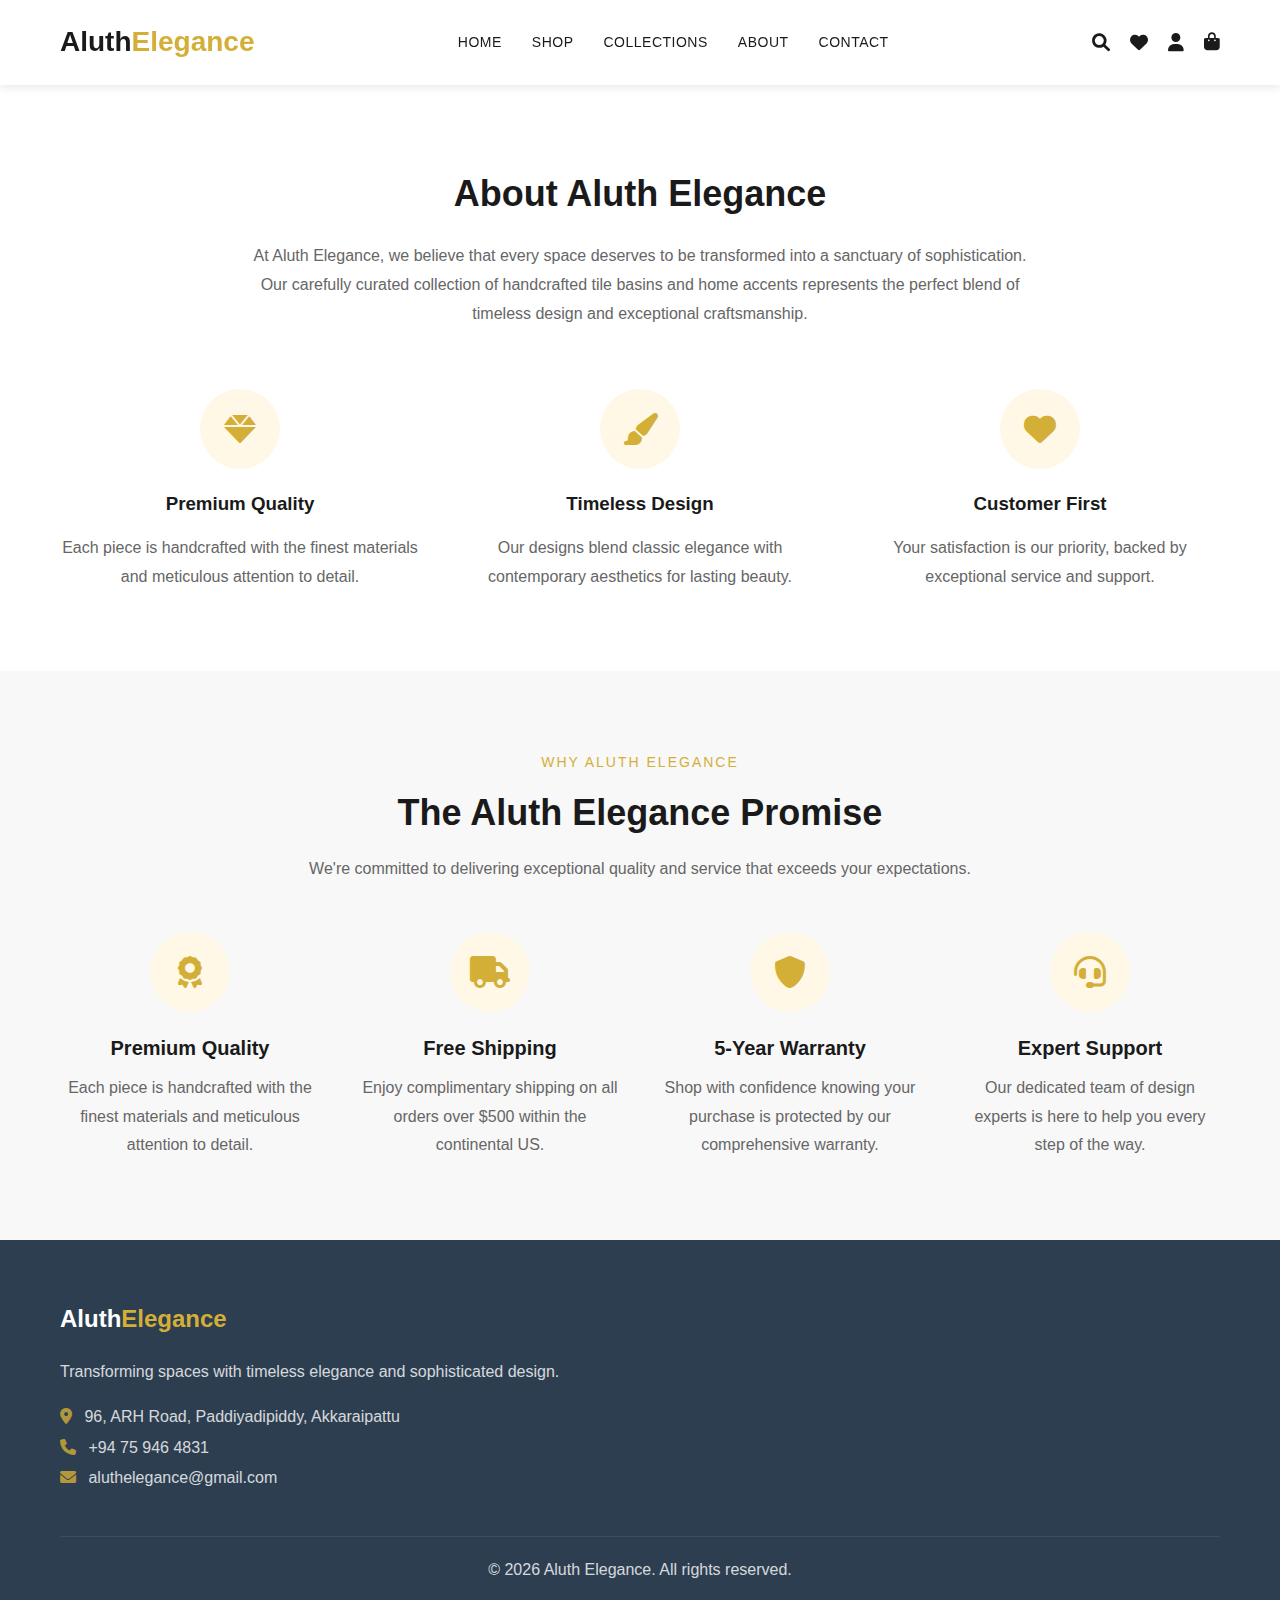
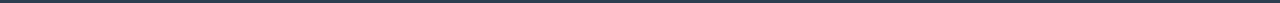
<file: site/about.html>
<!DOCTYPE html>
<html lang="en">
<head>
    <meta charset="UTF-8">
    <meta name="viewport" content="width=device-width, initial-scale=1.0">
    <title>About Us - Aluth Elegance</title>
    <link rel="stylesheet" href="css/style.css">
    <link rel="stylesheet" href="https://cdnjs.cloudflare.com/ajax/libs/font-awesome/6.0.0/css/all.min.css">
</head>
<body>
    <header class="header">
        <div class="container">
            <div class="logo">
                <h1>Aluth<span>Elegance</span></h1>
            </div>
            <nav class="nav">
                <a href="index.html">HOME</a>
                <a href="shop.html">SHOP</a>
                <a href="collections.html">COLLECTIONS</a>
                <a href="about.html">ABOUT</a>
                <a href="contact.html">CONTACT</a>
            </nav>
            <div class="header-icons">
                <i class="fas fa-search" onclick="toggleSearch()" title="Search Products"></i>
                <i class="fas fa-heart" onclick="showNotification('Wishlist feature - Click heart on products!', 'info')" title="Wishlist"></i>
                <i class="fas fa-user" onclick="window.location.href='admin/login.php'" title="Admin Login"></i>
                <div class="cart-icon" onclick="viewCart()" title="View Cart">
                    <i class="fas fa-shopping-bag"></i>
                    <span class="cart-count" style="display: none;">0</span>
                </div>
            </div>
        </div>
    </header>

    <section style="padding: 80px 0;">
        <div class="container">
            <h1 style="font-size: 36px; text-align: center; margin-bottom: 20px;">About Aluth Elegance</h1>
            <p style="text-align: center; max-width: 800px; margin: 0 auto 60px; color: #666; line-height: 1.8;">
                At Aluth Elegance, we believe that every space deserves to be transformed into a sanctuary of sophistication. 
                Our carefully curated collection of handcrafted tile basins and home accents represents the perfect blend of 
                timeless design and exceptional craftsmanship.
            </p>

            <div style="display: grid; grid-template-columns: repeat(auto-fit, minmax(300px, 1fr)); gap: 40px; margin-top: 60px;">
                <div style="text-align: center;">
                    <div style="width: 80px; height: 80px; background: #FFF8E7; border-radius: 50%; display: flex; align-items: center; justify-content: center; margin: 0 auto 20px;">
                        <i class="fas fa-gem" style="font-size: 32px; color: #D4AF37;"></i>
                    </div>
                    <h3 style="margin-bottom: 15px;">Premium Quality</h3>
                    <p style="color: #666; line-height: 1.8;">Each piece is handcrafted with the finest materials and meticulous attention to detail.</p>
                </div>
                <div style="text-align: center;">
                    <div style="width: 80px; height: 80px; background: #FFF8E7; border-radius: 50%; display: flex; align-items: center; justify-content: center; margin: 0 auto 20px;">
                        <i class="fas fa-paint-brush" style="font-size: 32px; color: #D4AF37;"></i>
                    </div>
                    <h3 style="margin-bottom: 15px;">Timeless Design</h3>
                    <p style="color: #666; line-height: 1.8;">Our designs blend classic elegance with contemporary aesthetics for lasting beauty.</p>
                </div>
                <div style="text-align: center;">
                    <div style="width: 80px; height: 80px; background: #FFF8E7; border-radius: 50%; display: flex; align-items: center; justify-content: center; margin: 0 auto 20px;">
                        <i class="fas fa-heart" style="font-size: 32px; color: #D4AF37;"></i>
                    </div>
                    <h3 style="margin-bottom: 15px;">Customer First</h3>
                    <p style="color: #666; line-height: 1.8;">Your satisfaction is our priority, backed by exceptional service and support.</p>
                </div>
            </div>
        </div>
    </section>

    <section class="promise">
        <div class="container">
            <p class="section-subtitle">WHY ALUTH ELEGANCE</p>
            <h2>The Aluth Elegance Promise</h2>
            <p class="section-description">We're committed to delivering exceptional quality and service that exceeds your expectations.</p>
            <div class="promise-grid">
                <div class="promise-card">
                    <div class="promise-icon"><i class="fas fa-award"></i></div>
                    <h3>Premium Quality</h3>
                    <p>Each piece is handcrafted with the finest materials and meticulous attention to detail.</p>
                </div>
                <div class="promise-card">
                    <div class="promise-icon"><i class="fas fa-truck"></i></div>
                    <h3>Free Shipping</h3>
                    <p>Enjoy complimentary shipping on all orders over $500 within the continental US.</p>
                </div>
                <div class="promise-card">
                    <div class="promise-icon"><i class="fas fa-shield-alt"></i></div>
                    <h3>5-Year Warranty</h3>
                    <p>Shop with confidence knowing your purchase is protected by our comprehensive warranty.</p>
                </div>
                <div class="promise-card">
                    <div class="promise-icon"><i class="fas fa-headset"></i></div>
                    <h3>Expert Support</h3>
                    <p>Our dedicated team of design experts is here to help you every step of the way.</p>
                </div>
            </div>
        </div>
    </section>

    <footer class="footer">
        <div class="container">
            <div class="footer-grid">
                <div class="footer-col">
                    <h3>Aluth<span>Elegance</span></h3>
                    <p>Transforming spaces with timeless elegance and sophisticated design.</p>
                    <div style="margin-top: 15px;">
                        <p style="margin: 5px 0;"><i class="fas fa-map-marker-alt" style="color: #D4AF37; margin-right: 8px;"></i> 96, ARH Road, Paddiyadipiddy, Akkaraipattu</p>
                        <p style="margin: 5px 0;"><i class="fas fa-phone" style="color: #D4AF37; margin-right: 8px;"></i> <a href="tel:+94759464831" style="color: inherit; text-decoration: none;">+94 75 946 4831</a></p>
                        <p style="margin: 5px 0;"><i class="fas fa-envelope" style="color: #D4AF37; margin-right: 8px;"></i> <a href="mailto:aluthelegance@gmail.com" style="color: inherit; text-decoration: none;">aluthelegance@gmail.com</a></p>
                    </div>
                </div>
            </div>
            <div class="footer-bottom">
                <p>&copy; 2026 Aluth Elegance. All rights reserved.</p>
            </div>
        </div>
    </footer>

    <script src="js/main.js"></script>
</body>
</html>
</file>
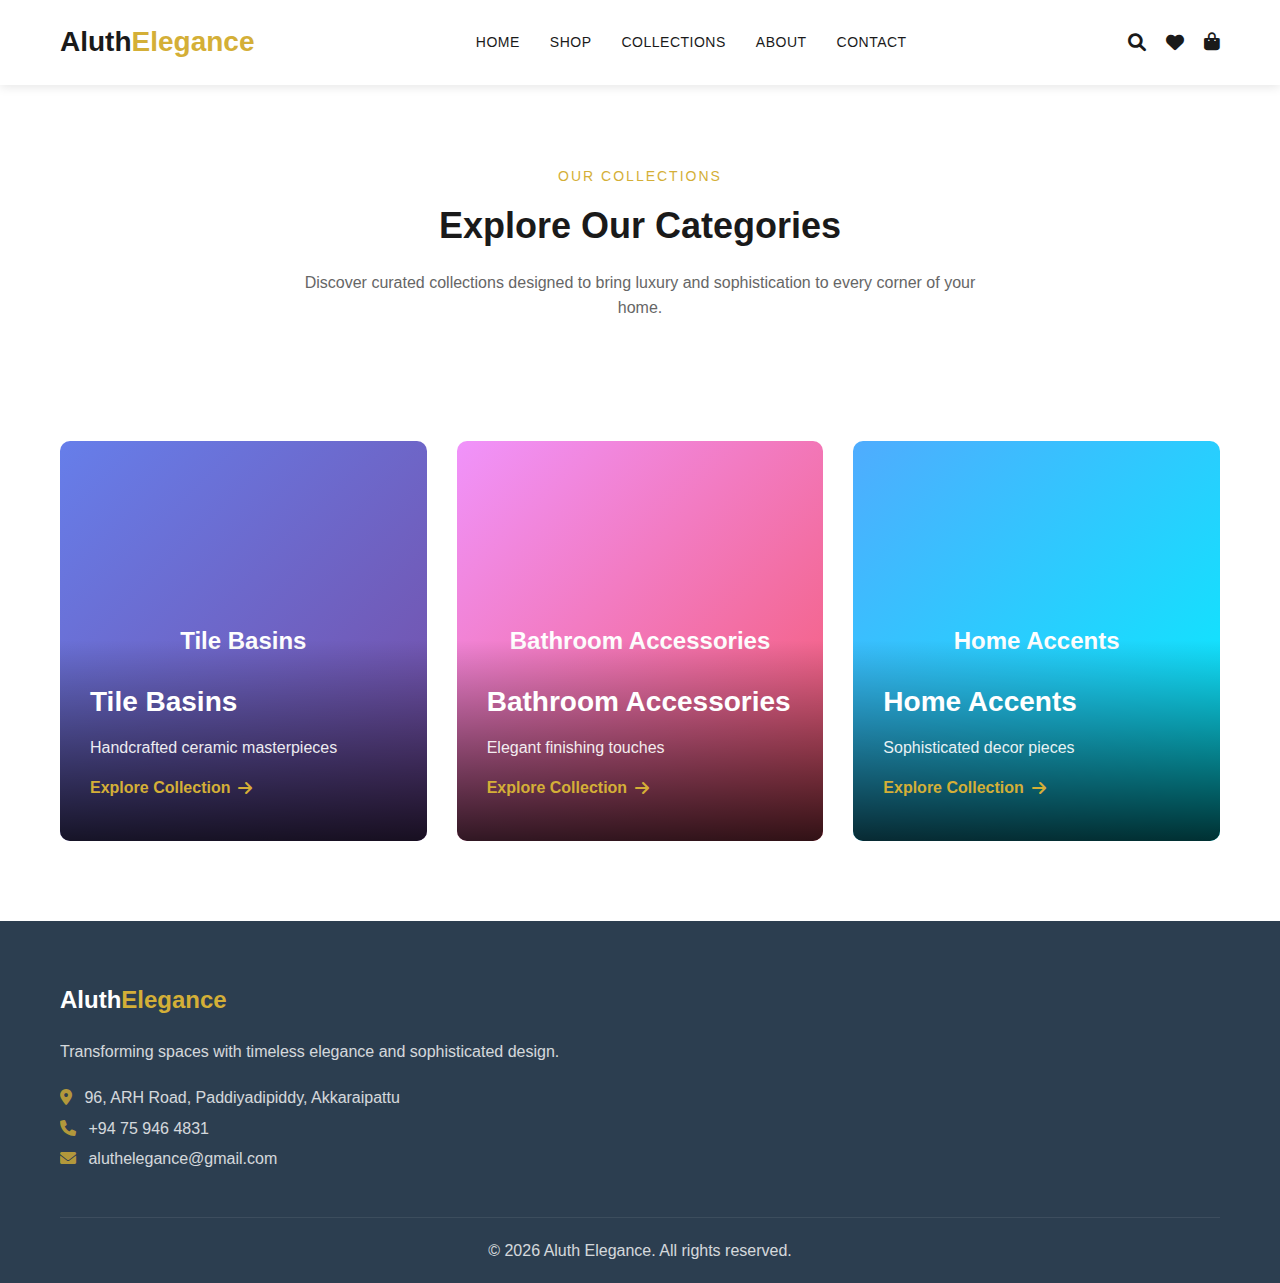
<file: site/collections.html>
<!DOCTYPE html>
<html lang="en">
<head>
    <meta charset="UTF-8">
    <meta name="viewport" content="width=device-width, initial-scale=1.0">
    <title>Collections - Aluth Elegance</title>
    <link rel="stylesheet" href="css/style.css">
    <link rel="stylesheet" href="css/mobile-fixes.css">
    <link rel="stylesheet" href="https://cdnjs.cloudflare.com/ajax/libs/font-awesome/6.0.0/css/all.min.css">
    <meta name="viewport" content="width=device-width, initial-scale=1.0, maximum-scale=5.0, user-scalable=yes">
</head>
<body>
    <header class="header">
        <div class="container">
            <div class="logo">
                <h1>Aluth<span>Elegance</span></h1>
            </div>
            <nav class="nav">
                <a href="index.html">HOME</a>
                <a href="shop.html">SHOP</a>
                <a href="collections.html">COLLECTIONS</a>
                <a href="about.html">ABOUT</a>
                <a href="contact.html">CONTACT</a>
            </nav>
            <div class="header-icons">
                <i class="fas fa-search" onclick="toggleSearch()" title="Search Products"></i>
                <i class="fas fa-heart" onclick="showNotification('Wishlist feature - Click heart on products!', 'info')" title="Wishlist"></i>
                <div class="cart-icon" onclick="viewCart()" title="View Cart">
                    <i class="fas fa-shopping-bag"></i>
                    <span class="cart-count" style="display: none;">0</span>
                </div>
            </div>
        </div>
    </header>

    <section class="collections-preview" style="padding-top: 80px;">
        <div class="container">
            <p class="section-subtitle">OUR COLLECTIONS</p>
            <h2>Explore Our Categories</h2>
            <p class="section-description">Discover curated collections designed to bring luxury and sophistication to every corner of your home.</p>
        </div>
    </section>

    <section class="categories" style="padding-top: 40px;">
        <div class="container">
            <div class="category-card">
                <div style="width: 100%; height: 100%; background: linear-gradient(135deg, #667eea 0%, #764ba2 100%); display: flex; align-items: center; justify-content: center; color: white; font-size: 24px; font-weight: bold;">
                    Tile Basins
                </div>
                <div class="category-overlay">
                    <h3>Tile Basins</h3>
                    <p>Handcrafted ceramic masterpieces</p>
                    <a href="shop.html" class="category-link">Explore Collection <i class="fas fa-arrow-right"></i></a>
                </div>
            </div>
            <div class="category-card">
                <div style="width: 100%; height: 100%; background: linear-gradient(135deg, #f093fb 0%, #f5576c 100%); display: flex; align-items: center; justify-content: center; color: white; font-size: 24px; font-weight: bold;">
                    Bathroom Accessories
                </div>
                <div class="category-overlay">
                    <h3>Bathroom Accessories</h3>
                    <p>Elegant finishing touches</p>
                    <a href="shop.html" class="category-link">Explore Collection <i class="fas fa-arrow-right"></i></a>
                </div>
            </div>
            <div class="category-card">
                <div style="width: 100%; height: 100%; background: linear-gradient(135deg, #4facfe 0%, #00f2fe 100%); display: flex; align-items: center; justify-content: center; color: white; font-size: 24px; font-weight: bold;">
                    Home Accents
                </div>
                <div class="category-overlay">
                    <h3>Home Accents</h3>
                    <p>Sophisticated decor pieces</p>
                    <a href="shop.html" class="category-link">Explore Collection <i class="fas fa-arrow-right"></i></a>
                </div>
            </div>
        </div>
    </section>

    <footer class="footer">
        <div class="container">
            <div class="footer-grid">
                <div class="footer-col">
                    <h3>Aluth<span>Elegance</span></h3>
                    <p>Transforming spaces with timeless elegance and sophisticated design.</p>
                    <div style="margin-top: 15px;">
                        <p style="margin: 5px 0;"><i class="fas fa-map-marker-alt" style="color: #D4AF37; margin-right: 8px;"></i> 96, ARH Road, Paddiyadipiddy, Akkaraipattu</p>
                        <p style="margin: 5px 0;"><i class="fas fa-phone" style="color: #D4AF37; margin-right: 8px;"></i> <a href="tel:+94759464831" style="color: inherit; text-decoration: none;">+94 75 946 4831</a></p>
                        <p style="margin: 5px 0;"><i class="fas fa-envelope" style="color: #D4AF37; margin-right: 8px;"></i> <a href="mailto:aluthelegance@gmail.com" style="color: inherit; text-decoration: none;">aluthelegance@gmail.com</a></p>
                    </div>
                </div>
            </div>
            <div class="footer-bottom">
                <p>&copy; 2026 Aluth Elegance. All rights reserved.</p>
            </div>
        </div>
    </footer>

    <script src="js/main.js"></script>
</body>
</html>
</file>
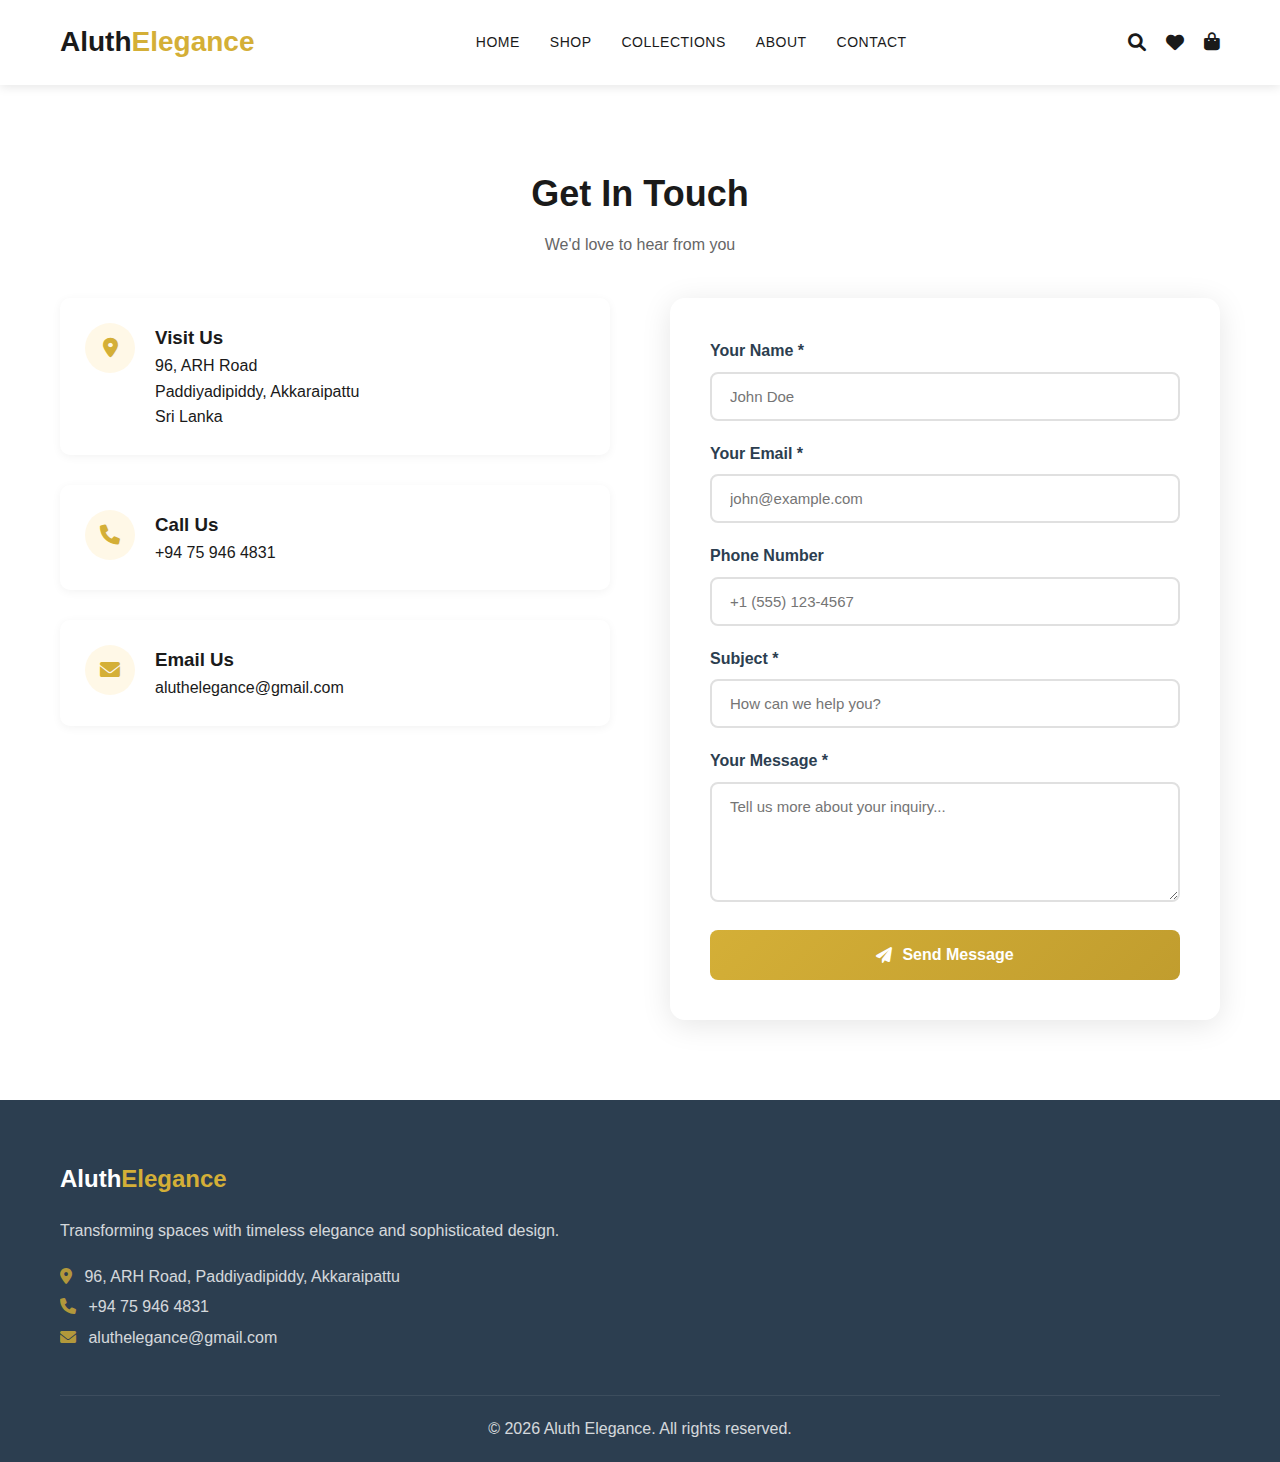
<file: site/contact.html>
<!DOCTYPE html>
<html lang="en">
<head>
    <meta charset="UTF-8">
    <meta name="viewport" content="width=device-width, initial-scale=1.0">
    <title>Contact - Aluth Elegance</title>
    <link rel="stylesheet" href="css/style.css">
    <link rel="stylesheet" href="css/mobile-fixes.css">
    <link rel="stylesheet" href="https://cdnjs.cloudflare.com/ajax/libs/font-awesome/6.0.0/css/all.min.css">
    <meta name="viewport" content="width=device-width, initial-scale=1.0, maximum-scale=5.0, user-scalable=yes">
    <style>
        .contact-section {
            padding: 80px 0;
        }
        .contact-grid {
            display: grid;
            grid-template-columns: 1fr 1fr;
            gap: 60px;
            margin-top: 40px;
        }
        .contact-info {
            display: flex;
            flex-direction: column;
            gap: 30px;
        }
        .contact-item {
            display: flex;
            gap: 20px;
            padding: 25px;
            background: #fff;
            border-radius: 10px;
            box-shadow: 0 2px 10px rgba(0,0,0,0.05);
            transition: all 0.3s;
        }
        .contact-item:hover {
            transform: translateY(-5px);
            box-shadow: 0 5px 20px rgba(0,0,0,0.1);
        }
        .contact-icon {
            width: 50px;
            height: 50px;
            background: #FFF8E7;
            border-radius: 50%;
            display: flex;
            align-items: center;
            justify-content: center;
            flex-shrink: 0;
        }
        .contact-icon i {
            color: var(--primary-color);
            font-size: 20px;
        }
        .contact-form {
            background: #fff;
            padding: 40px;
            border-radius: 15px;
            box-shadow: 0 5px 30px rgba(0,0,0,0.1);
        }
        .form-group {
            margin-bottom: 20px;
        }
        .form-group label {
            display: block;
            margin-bottom: 8px;
            font-weight: 600;
            color: #2C3E50;
        }
        .form-group input,
        .form-group textarea {
            width: 100%;
            padding: 14px 18px;
            border: 2px solid #e0e0e0;
            border-radius: 8px;
            font-size: 15px;
            transition: all 0.3s;
            font-family: inherit;
        }
        .form-group input:focus,
        .form-group textarea:focus {
            outline: none;
            border-color: #D4AF37;
            box-shadow: 0 0 0 3px rgba(212, 175, 55, 0.1);
        }
        .form-group textarea {
            resize: vertical;
            min-height: 120px;
        }
        .form-group input.error,
        .form-group textarea.error {
            border-color: #e74c3c;
        }
        .error-message {
            color: #e74c3c;
            font-size: 13px;
            margin-top: 5px;
            display: none;
        }
        .btn-submit {
            width: 100%;
            padding: 16px;
            background: linear-gradient(135deg, #D4AF37 0%, #c19d2e 100%);
            color: white;
            border: none;
            border-radius: 8px;
            font-size: 16px;
            font-weight: 600;
            cursor: pointer;
            transition: all 0.3s;
            display: flex;
            align-items: center;
            justify-content: center;
            gap: 10px;
        }
        .btn-submit:hover {
            transform: translateY(-2px);
            box-shadow: 0 5px 20px rgba(212, 175, 55, 0.4);
        }
        .btn-submit:active {
            transform: translateY(0);
        }
        .btn-submit:disabled {
            opacity: 0.6;
            cursor: not-allowed;
        }
        .success-message {
            background: #27ae60;
            color: white;
            padding: 15px;
            border-radius: 8px;
            margin-bottom: 20px;
            display: none;
        }
        @media (max-width: 768px) {
            .contact-section {
                padding: 50px 0;
            }
            .contact-grid {
                grid-template-columns: 1fr;
                gap: 30px;
            }
            .contact-form {
                padding: 25px;
            }
            .contact-item {
                padding: 20px;
            }
        }
    </style>
</head>
<body>
    <header class="header">
        <div class="container">
            <div class="logo">
                <h1>Aluth<span>Elegance</span></h1>
            </div>
            <nav class="nav">
                <a href="index.html">HOME</a>
                <a href="shop.html">SHOP</a>
                <a href="collections.html">COLLECTIONS</a>
                <a href="about.html">ABOUT</a>
                <a href="contact.html">CONTACT</a>
            </nav>
            <div class="header-icons">
                <i class="fas fa-search" onclick="toggleSearch()" title="Search Products"></i>
                <i class="fas fa-heart" onclick="showNotification('Wishlist feature - Click heart on products!', 'info')" title="Wishlist"></i>
                <div class="cart-icon" onclick="viewCart()" title="View Cart">
                    <i class="fas fa-shopping-bag"></i>
                    <span class="cart-count" style="display: none;">0</span>
                </div>
            </div>
        </div>
    </header>

    <section class="contact-section">
        <div class="container">
            <h1 style="font-size: 36px; text-align: center;">Get In Touch</h1>
            <p style="text-align: center; color: #666; margin-top: 10px;">We'd love to hear from you</p>
            
            <div class="contact-grid">
                <div class="contact-info">
                    <div class="contact-item">
                        <div class="contact-icon"><i class="fas fa-map-marker-alt"></i></div>
                        <div>
                            <h3>Visit Us</h3>
                            <p>96, ARH Road<br>Paddiyadipiddy, Akkaraipattu<br>Sri Lanka</p>
                        </div>
                    </div>
                    <div class="contact-item">
                        <div class="contact-icon"><i class="fas fa-phone"></i></div>
                        <div>
                            <h3>Call Us</h3>
                            <p><a href="tel:+94759464831" style="color: inherit; text-decoration: none;">+94 75 946 4831</a></p>
                        </div>
                    </div>
                    <div class="contact-item">
                        <div class="contact-icon"><i class="fas fa-envelope"></i></div>
                        <div>
                            <h3>Email Us</h3>
                            <p><a href="mailto:aluthelegance@gmail.com" style="color: inherit; text-decoration: none;">aluthelegance@gmail.com</a></p>
                        </div>
                    </div>
                </div>
                
                <div class="contact-form">
                    <div class="success-message" id="successMessage">
                        <i class="fas fa-check-circle"></i> Thank you! Your message has been sent successfully.
                    </div>
                    <form id="contactForm" onsubmit="handleSubmit(event)">
                        <div class="form-group">
                            <label for="name">Your Name *</label>
                            <input type="text" id="name" name="name" placeholder="John Doe" required>
                            <span class="error-message" id="nameError">Please enter your name</span>
                        </div>
                        <div class="form-group">
                            <label for="email">Your Email *</label>
                            <input type="email" id="email" name="email" placeholder="john@example.com" required>
                            <span class="error-message" id="emailError">Please enter a valid email</span>
                        </div>
                        <div class="form-group">
                            <label for="phone">Phone Number</label>
                            <input type="tel" id="phone" name="phone" placeholder="+1 (555) 123-4567">
                        </div>
                        <div class="form-group">
                            <label for="subject">Subject *</label>
                            <input type="text" id="subject" name="subject" placeholder="How can we help you?" required>
                            <span class="error-message" id="subjectError">Please enter a subject</span>
                        </div>
                        <div class="form-group">
                            <label for="message">Your Message *</label>
                            <textarea id="message" name="message" rows="5" placeholder="Tell us more about your inquiry..." required></textarea>
                            <span class="error-message" id="messageError">Please enter your message</span>
                        </div>
                        <button type="submit" class="btn-submit" id="submitBtn">
                            <i class="fas fa-paper-plane"></i>
                            <span>Send Message</span>
                        </button>
                    </form>
                </div>
            </div>
        </div>
    </section>

    <footer class="footer">
        <div class="container">
            <div class="footer-grid">
                <div class="footer-col">
                    <h3>Aluth<span>Elegance</span></h3>
                    <p>Transforming spaces with timeless elegance and sophisticated design.</p>
                    <div style="margin-top: 15px;">
                        <p style="margin: 5px 0;"><i class="fas fa-map-marker-alt" style="color: #D4AF37; margin-right: 8px;"></i> 96, ARH Road, Paddiyadipiddy, Akkaraipattu</p>
                        <p style="margin: 5px 0;"><i class="fas fa-phone" style="color: #D4AF37; margin-right: 8px;"></i> <a href="tel:+94759464831" style="color: inherit; text-decoration: none;">+94 75 946 4831</a></p>
                        <p style="margin: 5px 0;"><i class="fas fa-envelope" style="color: #D4AF37; margin-right: 8px;"></i> <a href="mailto:aluthelegance@gmail.com" style="color: inherit; text-decoration: none;">aluthelegance@gmail.com</a></p>
                    </div>
                </div>
            </div>
            <div class="footer-bottom">
                <p>&copy; 2026 Aluth Elegance. All rights reserved.</p>
            </div>
        </div>
    </footer>

    <script src="js/main.js"></script>
    <script>
        function handleSubmit(event) {
            event.preventDefault();
            
            // Get form elements
            const form = document.getElementById('contactForm');
            const submitBtn = document.getElementById('submitBtn');
            const successMessage = document.getElementById('successMessage');
            
            // Get form values
            const name = document.getElementById('name').value.trim();
            const email = document.getElementById('email').value.trim();
            const phone = document.getElementById('phone').value.trim();
            const subject = document.getElementById('subject').value.trim();
            const message = document.getElementById('message').value.trim();
            
            // Validate
            let isValid = true;
            
            if (name === '') {
                showError('name', 'nameError');
                isValid = false;
            } else {
                hideError('name', 'nameError');
            }
            
            if (email === '' || !isValidEmail(email)) {
                showError('email', 'emailError');
                isValid = false;
            } else {
                hideError('email', 'emailError');
            }
            
            if (subject === '') {
                showError('subject', 'subjectError');
                isValid = false;
            } else {
                hideError('subject', 'subjectError');
            }
            
            if (message === '') {
                showError('message', 'messageError');
                isValid = false;
            } else {
                hideError('message', 'messageError');
            }
            
            if (!isValid) {
                return false;
            }
            
            // Disable button and show loading
            submitBtn.disabled = true;
            submitBtn.innerHTML = '<i class="fas fa-spinner fa-spin"></i> <span>Sending...</span>';
            
            // Simulate sending (replace with actual API call)
            setTimeout(() => {
                // Show success message
                successMessage.style.display = 'block';
                
                // Reset form
                form.reset();
                
                // Reset button
                submitBtn.disabled = false;
                submitBtn.innerHTML = '<i class="fas fa-paper-plane"></i> <span>Send Message</span>';
                
                // Hide success message after 5 seconds
                setTimeout(() => {
                    successMessage.style.display = 'none';
                }, 5000);
                
                // Show notification
                showNotification('✓ Message sent successfully!', 'success');
                
                // Log form data (in production, send to server)
                console.log('Form submitted:', { name, email, phone, subject, message });
            }, 1500);
            
            return false;
        }
        
        function showError(fieldId, errorId) {
            document.getElementById(fieldId).classList.add('error');
            document.getElementById(errorId).style.display = 'block';
        }
        
        function hideError(fieldId, errorId) {
            document.getElementById(fieldId).classList.remove('error');
            document.getElementById(errorId).style.display = 'none';
        }
        
        function isValidEmail(email) {
            const re = /^[^\s@]+@[^\s@]+\.[^\s@]+$/;
            return re.test(email);
        }
        
        // Real-time validation
        document.getElementById('name').addEventListener('input', function() {
            if (this.value.trim() !== '') {
                hideError('name', 'nameError');
            }
        });
        
        document.getElementById('email').addEventListener('input', function() {
            if (isValidEmail(this.value.trim())) {
                hideError('email', 'emailError');
            }
        });
        
        document.getElementById('subject').addEventListener('input', function() {
            if (this.value.trim() !== '') {
                hideError('subject', 'subjectError');
            }
        });
        
        document.getElementById('message').addEventListener('input', function() {
            if (this.value.trim() !== '') {
                hideError('message', 'messageError');
            }
        });
    </script>
</body>
</html>
</file>
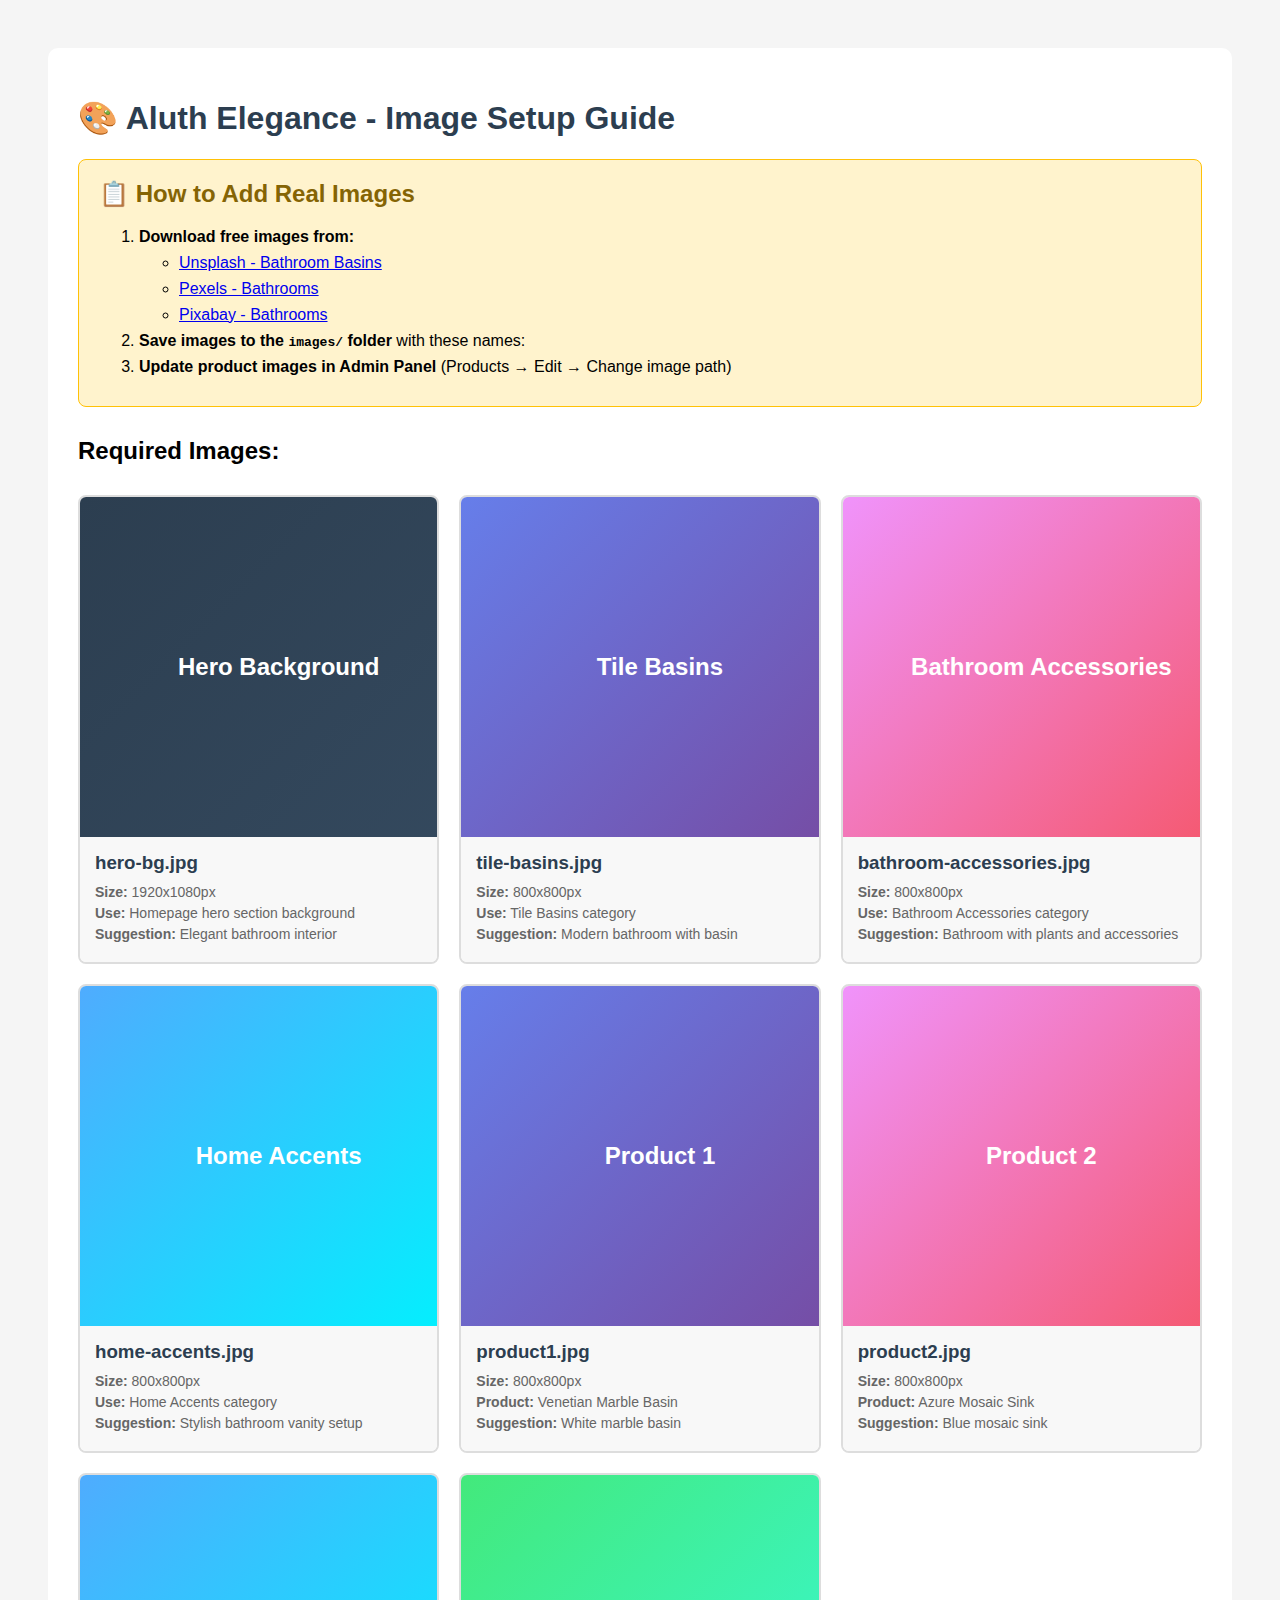
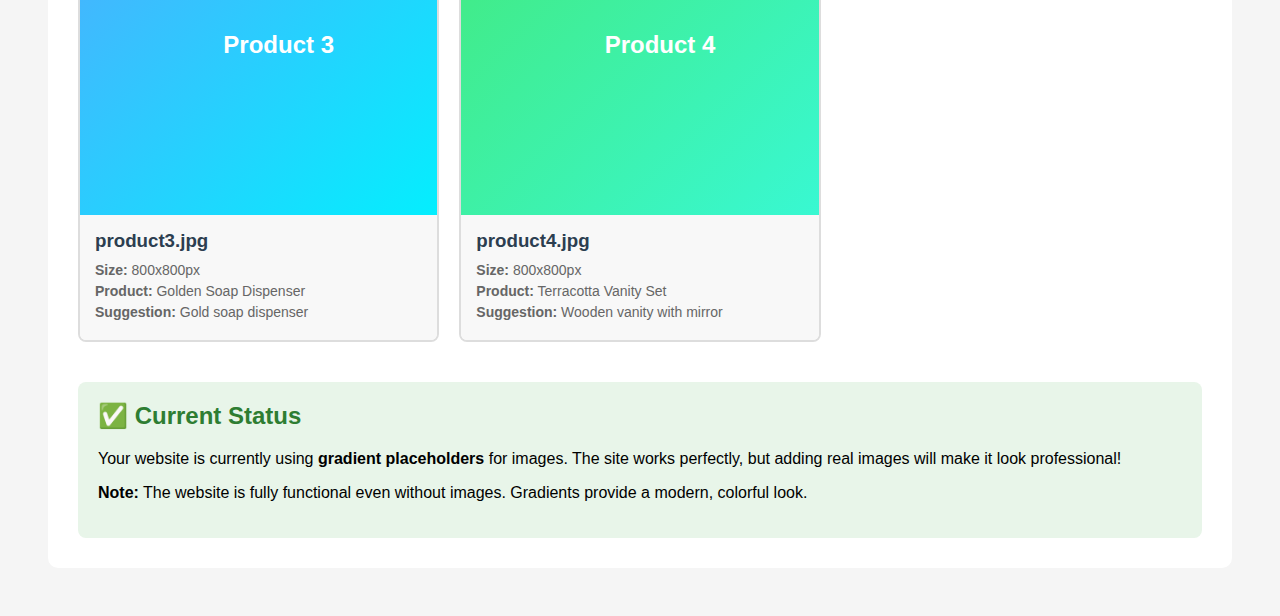
<file: site/create-placeholder-images.html>
<!DOCTYPE html>
<html lang="en">
<head>
    <meta charset="UTF-8">
    <meta name="viewport" content="width=device-width, initial-scale=1.0">
    <title>Create Placeholder Images</title>
    <style>
        body {
            font-family: Arial, sans-serif;
            padding: 40px;
            background: #f5f5f5;
        }
        .container {
            max-width: 1200px;
            margin: 0 auto;
            background: white;
            padding: 30px;
            border-radius: 10px;
        }
        h1 {
            color: #2C3E50;
        }
        .image-grid {
            display: grid;
            grid-template-columns: repeat(auto-fit, minmax(300px, 1fr));
            gap: 20px;
            margin-top: 30px;
        }
        .image-item {
            border: 2px solid #ddd;
            border-radius: 8px;
            overflow: hidden;
        }
        .image-preview {
            width: 100%;
            height: 300px;
            display: flex;
            align-items: center;
            justify-content: center;
            color: white;
            font-size: 24px;
            font-weight: bold;
            text-align: center;
            padding: 20px;
        }
        .image-info {
            padding: 15px;
            background: #f8f8f8;
        }
        .image-info h3 {
            margin: 0 0 10px 0;
            color: #2C3E50;
        }
        .image-info p {
            margin: 5px 0;
            color: #666;
            font-size: 14px;
        }
        .btn {
            display: inline-block;
            padding: 10px 20px;
            background: #D4AF37;
            color: white;
            text-decoration: none;
            border-radius: 5px;
            margin-top: 10px;
        }
        .instructions {
            background: #fff3cd;
            border: 1px solid #ffc107;
            padding: 20px;
            border-radius: 8px;
            margin-bottom: 30px;
        }
        .instructions h2 {
            margin-top: 0;
            color: #856404;
        }
        .instructions ol {
            margin: 10px 0;
        }
        .instructions li {
            margin: 8px 0;
        }
    </style>
</head>
<body>
    <div class="container">
        <h1>🎨 Aluth Elegance - Image Setup Guide</h1>
        
        <div class="instructions">
            <h2>📋 How to Add Real Images</h2>
            <ol>
                <li><strong>Download free images from:</strong>
                    <ul>
                        <li><a href="https://unsplash.com/s/photos/bathroom-basin" target="_blank">Unsplash - Bathroom Basins</a></li>
                        <li><a href="https://www.pexels.com/search/bathroom/" target="_blank">Pexels - Bathrooms</a></li>
                        <li><a href="https://pixabay.com/images/search/bathroom/" target="_blank">Pixabay - Bathrooms</a></li>
                    </ul>
                </li>
                <li><strong>Save images to the <code>images/</code> folder</strong> with these names:</li>
                <li><strong>Update product images in Admin Panel</strong> (Products → Edit → Change image path)</li>
            </ol>
        </div>

        <h2>Required Images:</h2>
        
        <div class="image-grid">
            <div class="image-item">
                <div class="image-preview" style="background: linear-gradient(135deg, #2C3E50 0%, #34495e 100%);">
                    Hero Background
                </div>
                <div class="image-info">
                    <h3>hero-bg.jpg</h3>
                    <p><strong>Size:</strong> 1920x1080px</p>
                    <p><strong>Use:</strong> Homepage hero section background</p>
                    <p><strong>Suggestion:</strong> Elegant bathroom interior</p>
                </div>
            </div>

            <div class="image-item">
                <div class="image-preview" style="background: linear-gradient(135deg, #667eea 0%, #764ba2 100%);">
                    Tile Basins
                </div>
                <div class="image-info">
                    <h3>tile-basins.jpg</h3>
                    <p><strong>Size:</strong> 800x800px</p>
                    <p><strong>Use:</strong> Tile Basins category</p>
                    <p><strong>Suggestion:</strong> Modern bathroom with basin</p>
                </div>
            </div>

            <div class="image-item">
                <div class="image-preview" style="background: linear-gradient(135deg, #f093fb 0%, #f5576c 100%);">
                    Bathroom Accessories
                </div>
                <div class="image-info">
                    <h3>bathroom-accessories.jpg</h3>
                    <p><strong>Size:</strong> 800x800px</p>
                    <p><strong>Use:</strong> Bathroom Accessories category</p>
                    <p><strong>Suggestion:</strong> Bathroom with plants and accessories</p>
                </div>
            </div>

            <div class="image-item">
                <div class="image-preview" style="background: linear-gradient(135deg, #4facfe 0%, #00f2fe 100%);">
                    Home Accents
                </div>
                <div class="image-info">
                    <h3>home-accents.jpg</h3>
                    <p><strong>Size:</strong> 800x800px</p>
                    <p><strong>Use:</strong> Home Accents category</p>
                    <p><strong>Suggestion:</strong> Stylish bathroom vanity setup</p>
                </div>
            </div>

            <div class="image-item">
                <div class="image-preview" style="background: linear-gradient(135deg, #667eea 0%, #764ba2 100%);">
                    Product 1
                </div>
                <div class="image-info">
                    <h3>product1.jpg</h3>
                    <p><strong>Size:</strong> 800x800px</p>
                    <p><strong>Product:</strong> Venetian Marble Basin</p>
                    <p><strong>Suggestion:</strong> White marble basin</p>
                </div>
            </div>

            <div class="image-item">
                <div class="image-preview" style="background: linear-gradient(135deg, #f093fb 0%, #f5576c 100%);">
                    Product 2
                </div>
                <div class="image-info">
                    <h3>product2.jpg</h3>
                    <p><strong>Size:</strong> 800x800px</p>
                    <p><strong>Product:</strong> Azure Mosaic Sink</p>
                    <p><strong>Suggestion:</strong> Blue mosaic sink</p>
                </div>
            </div>

            <div class="image-item">
                <div class="image-preview" style="background: linear-gradient(135deg, #4facfe 0%, #00f2fe 100%);">
                    Product 3
                </div>
                <div class="image-info">
                    <h3>product3.jpg</h3>
                    <p><strong>Size:</strong> 800x800px</p>
                    <p><strong>Product:</strong> Golden Soap Dispenser</p>
                    <p><strong>Suggestion:</strong> Gold soap dispenser</p>
                </div>
            </div>

            <div class="image-item">
                <div class="image-preview" style="background: linear-gradient(135deg, #43e97b 0%, #38f9d7 100%);">
                    Product 4
                </div>
                <div class="image-info">
                    <h3>product4.jpg</h3>
                    <p><strong>Size:</strong> 800x800px</p>
                    <p><strong>Product:</strong> Terracotta Vanity Set</p>
                    <p><strong>Suggestion:</strong> Wooden vanity with mirror</p>
                </div>
            </div>
        </div>

        <div style="margin-top: 40px; padding: 20px; background: #e8f5e9; border-radius: 8px;">
            <h2 style="color: #2e7d32; margin-top: 0;">✅ Current Status</h2>
            <p>Your website is currently using <strong>gradient placeholders</strong> for images. The site works perfectly, but adding real images will make it look professional!</p>
            <p><strong>Note:</strong> The website is fully functional even without images. Gradients provide a modern, colorful look.</p>
        </div>
    </div>

    <script>
        console.log('Image setup guide loaded. Follow the instructions above to add real images.');
    </script>
</body>
</html>
</file>
<file: site/css/style.css>
* {
    margin: 0;
    padding: 0;
    box-sizing: border-box;
}

:root {
    --primary-color: #D4AF37;
    --secondary-color: #2C3E50;
    --text-dark: #1a1a1a;
    --text-light: #666;
    --bg-light: #f8f8f8;
    --white: #ffffff;
}

body {
    font-family: 'Segoe UI', Tahoma, Geneva, Verdana, sans-serif;
    color: var(--text-dark);
    line-height: 1.6;
}

.container {
    max-width: 1200px;
    margin: 0 auto;
    padding: 0 20px;
}

/* Header */
.header {
    background: var(--white);
    padding: 20px 0;
    box-shadow: 0 2px 10px rgba(0,0,0,0.1);
    position: sticky;
    top: 0;
    z-index: 1000;
}

.header .container {
    display: flex;
    justify-content: space-between;
    align-items: center;
}

.logo h1 {
    font-size: 28px;
    font-weight: 700;
    color: var(--text-dark);
}

.logo span {
    color: var(--primary-color);
}

.nav {
    display: flex;
    gap: 30px;
}

.nav a {
    text-decoration: none;
    color: var(--text-dark);
    font-weight: 500;
    font-size: 14px;
    letter-spacing: 0.5px;
    transition: color 0.3s;
}

.nav a:hover {
    color: var(--primary-color);
}

.header-icons {
    display: flex;
    gap: 20px;
    align-items: center;
}

.header-icons i {
    font-size: 18px;
    cursor: pointer;
    transition: all 0.3s;
}

.header-icons i:hover {
    color: var(--primary-color);
    transform: scale(1.1);
}

.header-icons i:active {
    transform: scale(0.95);
}

.cart-icon {
    position: relative;
}

.cart-count {
    position: absolute;
    top: -8px;
    right: -8px;
    background: var(--primary-color);
    color: var(--white);
    border-radius: 50%;
    width: 18px;
    height: 18px;
    display: flex;
    align-items: center;
    justify-content: center;
    font-size: 11px;
    font-weight: bold;
}

/* Hero Section */
.hero {
    background: linear-gradient(135deg, #2C3E50 0%, #34495e 50%, #2C3E50 100%);
    background-size: cover;
    background-position: center;
    min-height: 600px;
    display: flex;
    align-items: center;
    color: var(--white);
    position: relative;
}

.hero::before {
    content: '';
    position: absolute;
    top: 0;
    left: 0;
    right: 0;
    bottom: 0;
    background: url('data:image/svg+xml,<svg width="100" height="100" xmlns="http://www.w3.org/2000/svg"><rect width="100" height="100" fill="none"/><path d="M0 0L100 100M100 0L0 100" stroke="rgba(212,175,55,0.1)" stroke-width="1"/></svg>');
    opacity: 0.3;
}

.hero-content {
    max-width: 600px;
    padding: 0 40px;
}

.hero-subtitle {
    color: var(--primary-color);
    font-size: 14px;
    letter-spacing: 2px;
    margin-bottom: 15px;
}

.hero-title {
    font-size: 48px;
    font-weight: 700;
    line-height: 1.2;
    margin-bottom: 20px;
}

.hero-title span {
    color: var(--primary-color);
}

.hero-description {
    font-size: 16px;
    line-height: 1.8;
    margin-bottom: 30px;
    opacity: 0.9;
}

.hero-buttons {
    display: flex;
    gap: 15px;
}

.btn {
    padding: 15px 35px;
    text-decoration: none;
    border-radius: 5px;
    font-weight: 600;
    transition: all 0.3s;
    display: inline-flex;
    align-items: center;
    gap: 10px;
    cursor: pointer;
    border: none;
    position: relative;
    overflow: hidden;
}

.btn::after {
    content: '';
    position: absolute;
    top: 50%;
    left: 50%;
    width: 0;
    height: 0;
    border-radius: 50%;
    background: rgba(255, 255, 255, 0.2);
    transform: translate(-50%, -50%);
    transition: width 0.5s, height 0.5s;
}

.btn:active::after {
    width: 400px;
    height: 400px;
}

.btn-primary {
    background: var(--primary-color);
    color: var(--white);
    box-shadow: 0 4px 15px rgba(212, 175, 55, 0.3);
}

.btn-primary:hover {
    background: #c19d2e;
    transform: translateY(-3px);
    box-shadow: 0 6px 20px rgba(212, 175, 55, 0.4);
}

.btn-primary:active {
    transform: translateY(-1px);
}

.btn-primary i {
    transition: transform 0.3s;
}

.btn-primary:hover i {
    transform: translateX(5px);
}

.btn-secondary {
    background: transparent;
    color: var(--white);
    border: 2px solid var(--white);
    box-shadow: 0 4px 15px rgba(255, 255, 255, 0.1);
}

.btn-secondary:hover {
    background: var(--white);
    color: var(--text-dark);
    transform: translateY(-3px);
    box-shadow: 0 6px 20px rgba(255, 255, 255, 0.3);
}

.btn-secondary:active {
    transform: translateY(-1px);
}

/* Categories */
.categories {
    padding: 80px 0;
}

.categories .container {
    display: grid;
    grid-template-columns: repeat(auto-fit, minmax(350px, 1fr));
    gap: 30px;
}

.category-card {
    position: relative;
    overflow: hidden;
    border-radius: 10px;
    height: 400px;
    cursor: pointer;
}

.category-card img {
    width: 100%;
    height: 100%;
    object-fit: cover;
    transition: transform 0.5s;
    background: linear-gradient(135deg, #667eea 0%, #764ba2 100%);
}

.category-card img[src*="tile-basins"] {
    background: linear-gradient(135deg, #667eea 0%, #764ba2 100%);
}

.category-card img[src*="bathroom-accessories"] {
    background: linear-gradient(135deg, #f093fb 0%, #f5576c 100%);
}

.category-card img[src*="home-accents"] {
    background: linear-gradient(135deg, #4facfe 0%, #00f2fe 100%);
}

.category-card img[alt]:not([src]),
.category-card img[src=""]:after {
    content: attr(alt);
    display: flex;
    align-items: center;
    justify-content: center;
    color: white;
    font-size: 24px;
    font-weight: bold;
}

.category-card:hover img {
    transform: scale(1.1);
}

.category-overlay {
    position: absolute;
    bottom: 0;
    left: 0;
    right: 0;
    background: linear-gradient(transparent, rgba(0,0,0,0.8));
    padding: 40px 30px;
    color: var(--white);
}

.category-overlay h3 {
    font-size: 28px;
    margin-bottom: 10px;
}

.category-overlay p {
    margin-bottom: 15px;
    opacity: 0.9;
}

.category-link {
    color: var(--primary-color);
    text-decoration: none;
    font-weight: 600;
    transition: gap 0.3s;
    display: inline-flex;
    align-items: center;
    gap: 8px;
}

.category-link:hover {
    gap: 15px;
}

/* Featured Products */
.featured-products {
    padding: 80px 0;
    background: var(--bg-light);
}

.section-subtitle {
    color: var(--primary-color);
    font-size: 14px;
    letter-spacing: 2px;
    margin-bottom: 10px;
    text-align: center;
}

.section-header {
    display: flex;
    justify-content: space-between;
    align-items: center;
    margin-bottom: 50px;
}

.section-header h2 {
    font-size: 36px;
}

.view-all {
    color: var(--primary-color);
    text-decoration: none;
    font-weight: 600;
    display: flex;
    align-items: center;
    gap: 8px;
}

.products-grid {
    display: grid;
    grid-template-columns: repeat(auto-fill, minmax(280px, 1fr));
    gap: 30px;
}

.product-card {
    background: var(--white);
    border-radius: 10px;
    overflow: hidden;
    transition: transform 0.3s, box-shadow 0.3s;
}

.product-card:hover {
    transform: translateY(-5px);
    box-shadow: 0 10px 30px rgba(0,0,0,0.15);
}

.product-image {
    position: relative;
    overflow: hidden;
    height: 280px;
}

.product-image img {
    width: 100%;
    height: 100%;
    object-fit: cover;
    background: linear-gradient(135deg, #e0e0e0 0%, #f5f5f5 100%);
}

/* Fallback for missing images */
.product-image {
    background: linear-gradient(135deg, #667eea 0%, #764ba2 100%);
    display: flex;
    align-items: center;
    justify-content: center;
    color: white;
    font-size: 18px;
    font-weight: 600;
}

.product-card:nth-child(2) .product-image {
    background: linear-gradient(135deg, #f093fb 0%, #f5576c 100%);
}

.product-card:nth-child(3) .product-image {
    background: linear-gradient(135deg, #4facfe 0%, #00f2fe 100%);
}

.product-card:nth-child(4) .product-image {
    background: linear-gradient(135deg, #43e97b 0%, #38f9d7 100%);
}

.product-badge {
    position: absolute;
    top: 15px;
    left: 15px;
    background: var(--white);
    padding: 5px 15px;
    border-radius: 20px;
    font-size: 12px;
    font-weight: 600;
    color: var(--text-dark);
}

.product-info {
    padding: 20px;
}

.product-info h3 {
    font-size: 18px;
    margin-bottom: 10px;
}

.product-price {
    color: var(--primary-color);
    font-size: 22px;
    font-weight: 700;
}

/* Collections Preview */
.collections-preview {
    padding: 80px 0;
    text-align: center;
}

.collections-preview h2 {
    font-size: 36px;
    margin-bottom: 15px;
}

.section-description {
    color: var(--text-light);
    max-width: 700px;
    margin: 0 auto;
    font-size: 16px;
}

/* Promise Section */
.promise {
    padding: 80px 0;
    background: var(--bg-light);
}

.promise h2 {
    font-size: 36px;
    text-align: center;
    margin-bottom: 15px;
}

.promise .section-description {
    text-align: center;
    margin-bottom: 50px;
}

.promise-grid {
    display: grid;
    grid-template-columns: repeat(auto-fit, minmax(250px, 1fr));
    gap: 40px;
}

.promise-card {
    text-align: center;
}

.promise-icon {
    width: 80px;
    height: 80px;
    background: #FFF8E7;
    border-radius: 50%;
    display: flex;
    align-items: center;
    justify-content: center;
    margin: 0 auto 20px;
}

.promise-icon i {
    font-size: 32px;
    color: var(--primary-color);
}

.promise-card h3 {
    font-size: 20px;
    margin-bottom: 10px;
}

.promise-card p {
    color: var(--text-light);
    line-height: 1.8;
}

/* Footer */
.footer {
    background: var(--secondary-color);
    color: var(--white);
    padding: 60px 0 20px;
}

.footer-grid {
    display: grid;
    grid-template-columns: repeat(auto-fit, minmax(250px, 1fr));
    gap: 40px;
    margin-bottom: 40px;
}

.footer-col h3 {
    font-size: 24px;
    margin-bottom: 20px;
}

.footer-col h3 span {
    color: var(--primary-color);
}

.footer-col h4 {
    margin-bottom: 20px;
}

.footer-col p {
    opacity: 0.8;
    margin-bottom: 20px;
}

.footer-col ul {
    list-style: none;
}

.footer-col ul li {
    margin-bottom: 10px;
}

.footer-col ul li a {
    color: var(--white);
    text-decoration: none;
    opacity: 0.8;
    transition: opacity 0.3s;
}

.footer-col ul li a:hover {
    opacity: 1;
    color: var(--primary-color);
}

.social-links {
    display: flex;
    gap: 15px;
}

.social-links a {
    width: 40px;
    height: 40px;
    background: rgba(255,255,255,0.1);
    border-radius: 50%;
    display: flex;
    align-items: center;
    justify-content: center;
    color: var(--white);
    transition: background 0.3s;
}

.social-links a:hover {
    background: var(--primary-color);
}

.newsletter-form {
    display: flex;
}

.newsletter-form input {
    flex: 1;
    padding: 12px;
    border: none;
    border-radius: 5px 0 0 5px;
}

.newsletter-form button {
    padding: 12px 20px;
    background: var(--primary-color);
    border: none;
    border-radius: 0 5px 5px 0;
    color: var(--white);
    cursor: pointer;
    transition: background 0.3s;
}

.newsletter-form button:hover {
    background: #c19d2e;
}

.footer-bottom {
    text-align: center;
    padding-top: 20px;
    border-top: 1px solid rgba(255,255,255,0.1);
    opacity: 0.8;
}

/* Responsive */
@media (max-width: 768px) {
    .container {
        padding: 0 15px;
    }
    
    .header {
        padding: 15px 0;
    }
    
    .header .container {
        flex-wrap: wrap;
        gap: 15px;
    }
    
    .logo h1 {
        font-size: 22px;
    }
    
    .nav {
        order: 3;
        width: 100%;
        justify-content: space-between;
        gap: 10px;
        overflow-x: auto;
        padding: 10px 0;
    }
    
    .nav a {
        font-size: 12px;
        white-space: nowrap;
    }
    
    .header-icons {
        gap: 15px;
    }
    
    .header-icons i {
        font-size: 16px;
    }
    
    /* Hero Section */
    .hero {
        min-height: 500px;
        padding: 40px 0;
    }
    
    .hero-content {
        padding: 0 20px;
        max-width: 100%;
    }
    
    .hero-title {
        font-size: 32px;
        line-height: 1.3;
    }
    
    .hero-description {
        font-size: 14px;
        margin-bottom: 25px;
    }
    
    .hero-buttons {
        flex-direction: column;
        gap: 12px;
    }
    
    .btn {
        width: 100%;
        justify-content: center;
        padding: 14px 25px;
        font-size: 14px;
    }
    
    /* Categories */
    .categories {
        padding: 50px 0;
    }
    
    .categories .container {
        grid-template-columns: 1fr;
        gap: 20px;
    }
    
    .category-card {
        height: 300px;
    }
    
    .category-overlay h3 {
        font-size: 22px;
    }
    
    /* Featured Products */
    .featured-products {
        padding: 50px 0;
    }
    
    .section-header {
        flex-direction: column;
        gap: 15px;
        text-align: center;
    }
    
    .section-header h2 {
        font-size: 28px;
    }
    
    .products-grid {
        grid-template-columns: repeat(auto-fill, minmax(160px, 1fr));
        gap: 15px;
    }
    
    .product-card {
        font-size: 14px;
    }
    
    .product-image {
        height: 180px;
    }
    
    .product-info {
        padding: 12px;
    }
    
    .product-info h3 {
        font-size: 14px;
        margin-bottom: 8px;
    }
    
    .product-price {
        font-size: 16px;
        margin-bottom: 10px;
    }
    
    .product-badge {
        font-size: 10px;
        padding: 4px 10px;
    }
    
    /* Collections Preview */
    .collections-preview {
        padding: 50px 0;
    }
    
    .collections-preview h2 {
        font-size: 28px;
    }
    
    .section-description {
        font-size: 14px;
        padding: 0 15px;
    }
    
    /* Promise Section */
    .promise {
        padding: 50px 0;
    }
    
    .promise h2 {
        font-size: 28px;
    }
    
    .promise-grid {
        grid-template-columns: 1fr;
        gap: 25px;
    }
    
    .promise-card h3 {
        font-size: 18px;
    }
    
    .promise-card p {
        font-size: 14px;
    }
    
    /* Footer */
    .footer {
        padding: 40px 0 20px;
    }
    
    .footer-grid {
        grid-template-columns: 1fr;
        gap: 30px;
    }
    
    .footer-col h3 {
        font-size: 20px;
    }
    
    .footer-col p,
    .footer-col ul li {
        font-size: 14px;
    }
    
    .newsletter-form {
        flex-direction: column;
    }
    
    .newsletter-form input {
        border-radius: 5px;
    }
    
    .newsletter-form button {
        border-radius: 5px;
        padding: 12px;
    }
}

/* Extra small devices */
@media (max-width: 480px) {
    .logo h1 {
        font-size: 20px;
    }
    
    .hero-title {
        font-size: 26px;
    }
    
    .hero-subtitle {
        font-size: 12px;
    }
    
    .products-grid {
        grid-template-columns: 1fr;
    }
    
    .product-image {
        height: 250px;
    }
    
    .section-header h2,
    .collections-preview h2,
    .promise h2 {
        font-size: 24px;
    }
}
</file>
<file: site/css/mobile-fixes.css>
/* Additional Mobile Optimizations */

/* Prevent horizontal scroll */
html, body {
    overflow-x: hidden;
    max-width: 100%;
}

/* Touch-friendly tap targets */
@media (max-width: 768px) {
    a, button, .btn, input, select, textarea {
        min-height: 44px;
        min-width: 44px;
    }
    
    /* Better spacing for mobile */
    .container {
        padding: 0 15px;
    }
    
    /* Improve readability */
    body {
        font-size: 16px;
        -webkit-text-size-adjust: 100%;
    }
    
    /* Better button sizing */
    .btn {
        padding: 14px 20px;
        font-size: 15px;
    }
    
    /* Improve form inputs */
    input, textarea, select {
        font-size: 16px; /* Prevents zoom on iOS */
    }
    
    /* Better modal on mobile */
    .modal-content {
        max-height: 90vh;
        overflow-y: auto;
    }
    
    /* Improve cart display */
    #cartItems > div {
        flex-direction: column;
        gap: 10px;
    }
    
    /* Better product cards */
    .product-card {
        margin-bottom: 15px;
    }
    
    .product-image {
        height: 200px;
    }
    
    .product-image img {
        display: block !important;
        width: 100%;
        height: 100%;
        object-fit: cover;
    }
    
    /* Improve navigation */
    .nav {
        -webkit-overflow-scrolling: touch;
    }
    
    .nav::-webkit-scrollbar {
        display: none;
    }
}

/* Landscape mode fixes */
@media (max-width: 768px) and (orientation: landscape) {
    .hero {
        min-height: 400px;
    }
    
    .hero-title {
        font-size: 28px;
    }
}
</file>
